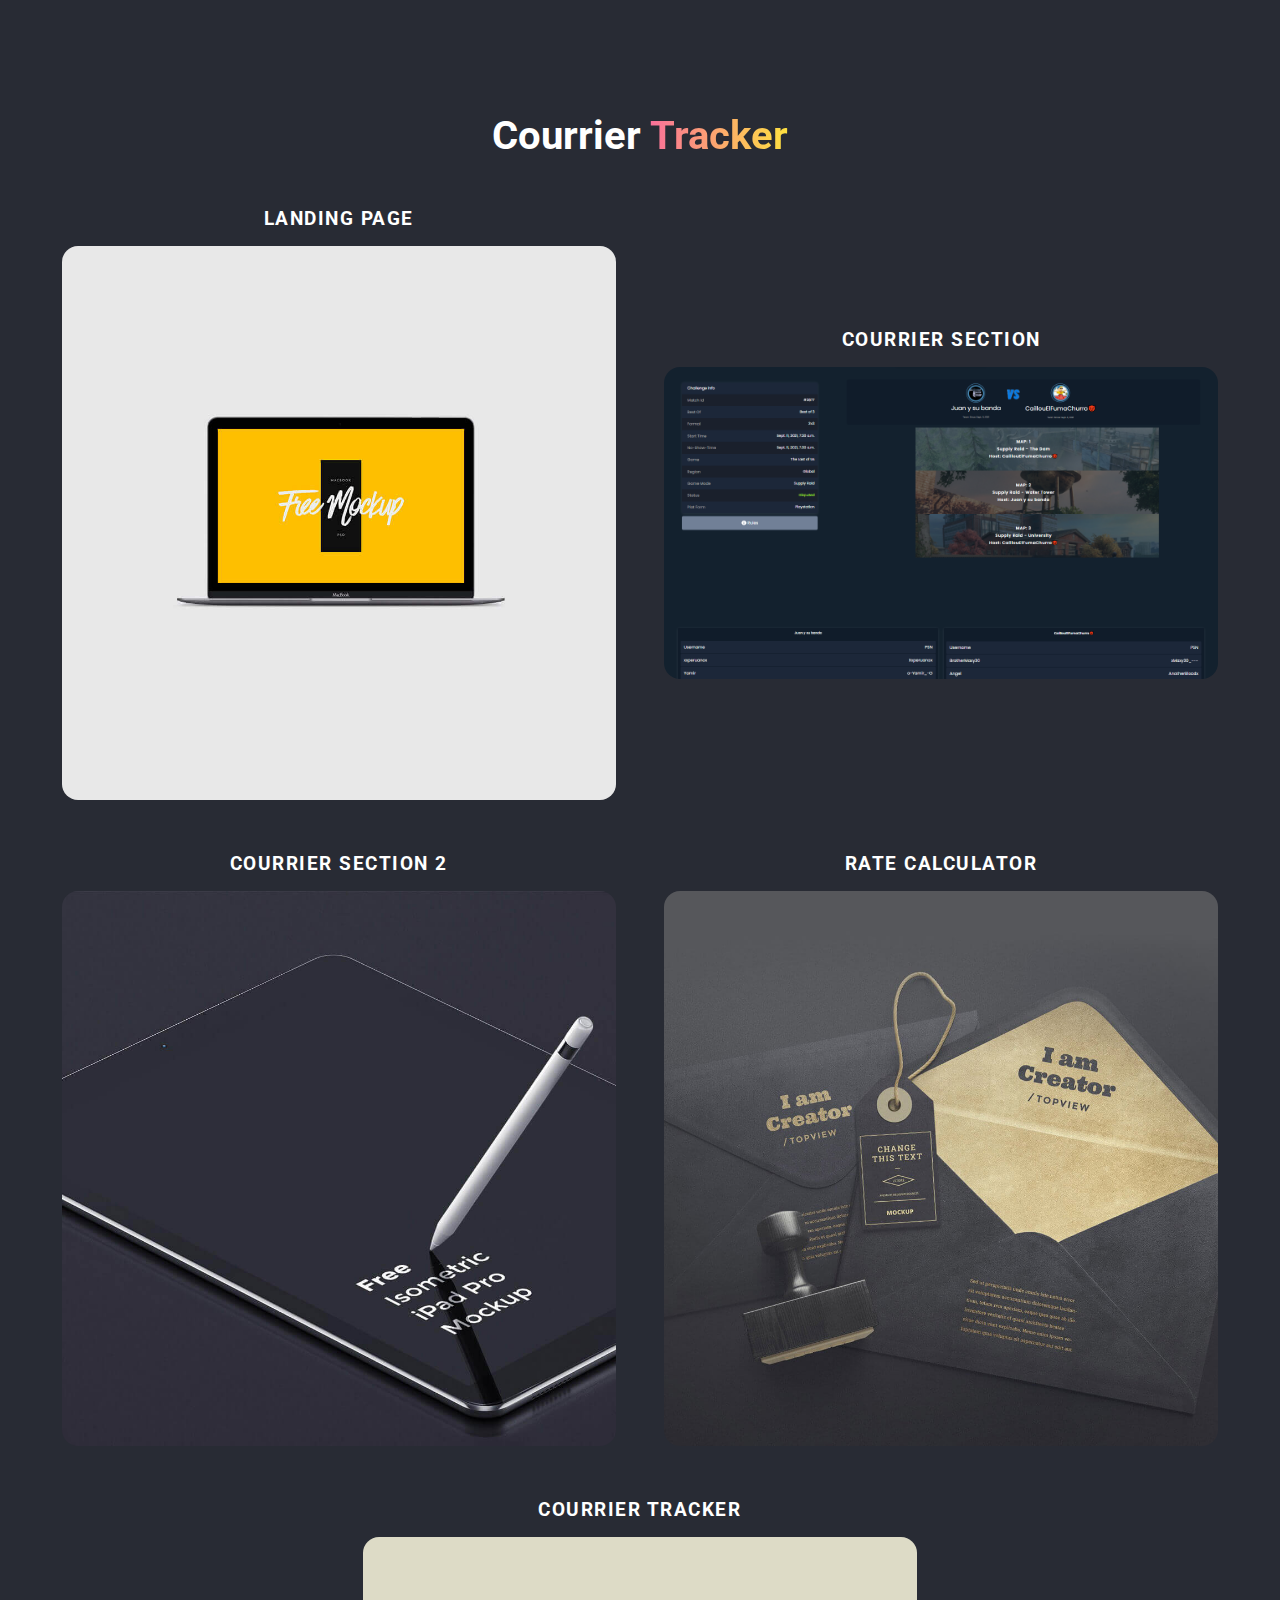
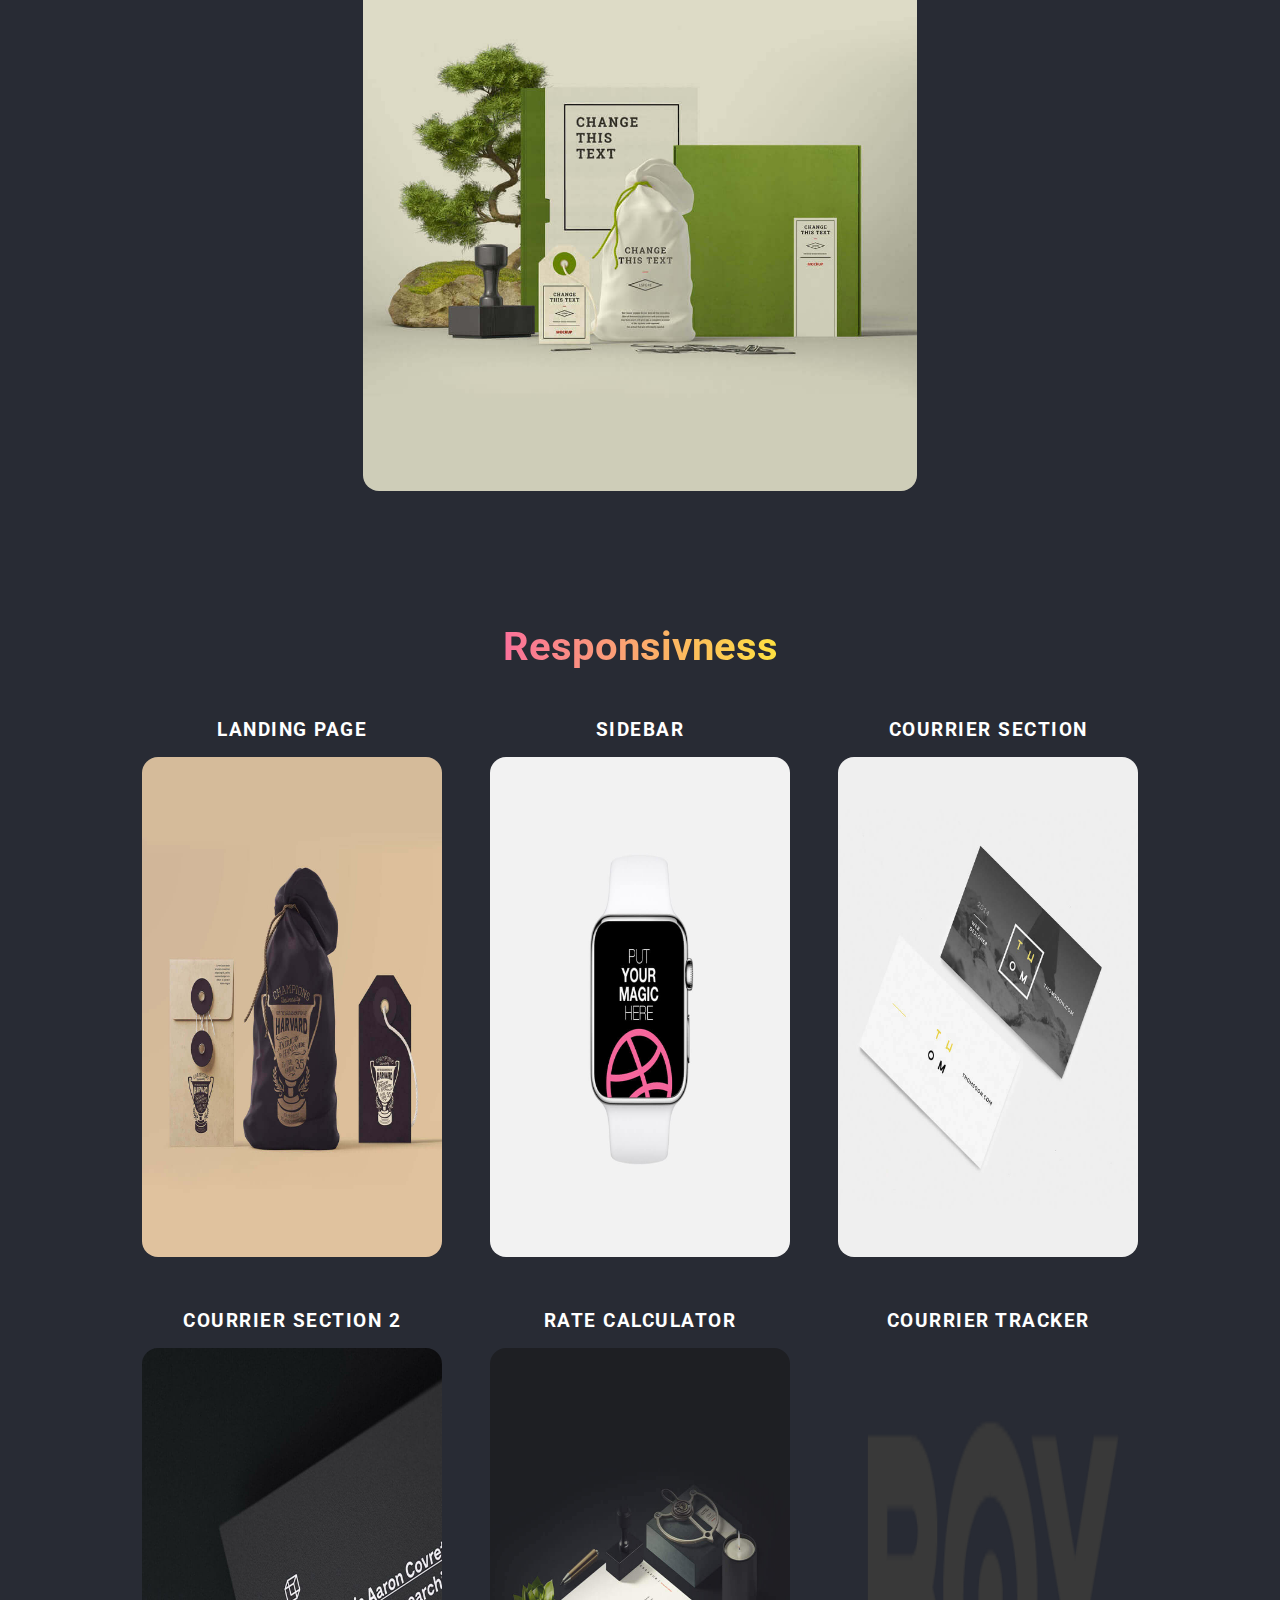
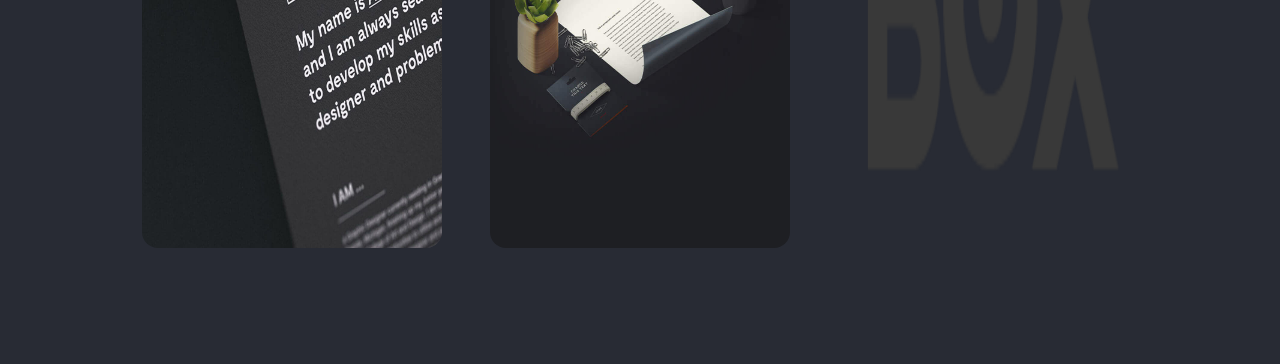
<file: pr.html>
<!DOCTYPE html>
<html lang="en">

<head>
    <meta charset="UTF-8">
    <meta http-equiv="X-UA-Compatible" content="IE=edge">
    <meta name="viewport" content="width=device-width, initial-scale=1.0">
    <title>Document</title>
    <link rel="stylesheet" href="style.css">
</head>

<body>
    <div class="ProjectReview">
        <h1>Courrier <span>Tracker </span> </h1>
        <div class="PR">
            <h3>Landing Page</h3><img src="/static/images/portfolio-01.jpg" alt="Landing Page">
        </div>
        <div class="PR">
            <h3>Courrier Section</h3><img src="/static/images/portfolio-02.png" alt="Courrier Section">
        </div>
        <div class="PR">
            <h3>Courrier Section 2</h3><img src="/static/images/portfolio-03.jpg" alt="Courrier Section 2">
        </div>
        <div class="PR">
            <h3>Rate Calculator</h3><img src="static/images/portfolio-04.jpg" alt="Rate Calculator">
        </div>
        <div class="PR">
            <h3>Courrier Tracker</h3><img src="/static/images/portfolio-05.jpg" alt="Courrier Tracker">
        </div>
        <h1 style="margin-top: 5rem; width: 100%;"><span>Responsivness</span></h1>
        <div class="Responsivness">
            <div class="PR PRMOB">
                <h3>Landing Page</h3><img src="/static/images/portfolio-06.jpg" alt="Landing Page">
            </div>
            <div class="PR PRMOB">
                <h3>Sidebar</h3><img src="/static/images/portfolio-07.jpg" alt="Sidebar">
            </div>
            <div class="PR PRMOB">
                <h3>Courrier Section</h3><img src="/static/images/portfolio-08.jpg" alt="Courrier Section">
            </div>
            <div class="PR PRMOB">
                <h3>Courrier Section 2</h3><img src="/static/images/portfolio-09.jpg" alt="Courrier Section 2">
            </div>
            <div class="PR PRMOB">
                <h3>Rate Calculator</h3><img src="/static/images/portfolio-010.jpg" alt="Rate Calculator">
            </div>
            <div class="PR PRMOB">
                <h3>Courrier Tracker</h3><img src="/static/images/images-logo.png" alt="Courrier Tracker">
            </div>
        </div>
    </div>

</body>

</html>
</file>
<file: style.css>
@import url(https://fonts.googleapis.com/css2?family=Roboto:wght@400;500;700&display=swap);
@import url(https://fonts.googleapis.com/css2?family=Open+Sans:wght@400;700&display=swap);
html{
   scroll-behavior: smooth;
}
*,*::before,*::after{
   margin: 0;
   padding: 0;
   box-sizing: border-box;
   font-family: 'Roboto', sans-serif;
}
body{
   scroll-behavior: smooth;
}
button,a{
   border: none;
   outline: none;
   cursor: pointer;
   text-decoration: none;
   color: inherit;
}
ul{
   list-style: none;
}
.Contact {
  padding: 5rem 1.5rem;
  min-height: 50vh;
}

.Contact h1 {
  text-align: center;
  font-size: 2.5rem;
  text-transform: uppercase;
  color: #282b34;
}

.Contact h1 span {
  background: linear-gradient(to right, #fa709a 0%, #fee140 100%);
  -webkit-text-fill-color: transparent;
  -webkit-background-clip: text;
}

.Contact form {
  display: -webkit-flex;
  display: flex;
  -webkit-align-items: center;
          align-items: center;
  -webkit-flex-direction: column;
          flex-direction: column;
  margin-top: 2rem;
}

.Contact form .Contact__Message {
  text-align: left;
  display: block;
  width: 100%;
  margin-bottom: 1rem;
}

.Contact form .inputWrapper {
  width: 100%;
  max-width: 500px;
  margin-bottom: 1.5rem;
}

.Contact form .inputWrapper input, .Contact form .inputWrapper textarea {
  width: 100%;
  padding: 0.7rem;
  outline: none;
  border: none;
  border-bottom: 1px solid #282b34;
}

.Contact form .Contact__Btn {
  padding: 1rem;
  width: 200px;
  letter-spacing: 1.2px;
  background: linear-gradient(to right, #fa709a 0%, #fee140 100%);
  border-radius: 2rem;
  color: #fff;
  font-weight: bolder;
  font-size: 1.2rem;
}
/*# sourceMappingURL=Contact.css.map */
.Footer {
  background: #3d3e52;
  padding: 1rem 1.5rem;
}

.Footer .footerLogo img {
  width: 120px;
  display: block;
  margin: auto;
}

.Footer .Socials {
  display: -webkit-flex;
  display: flex;
  grid-gap: 1rem;
  gap: 1rem;
  width: 100%;
  -webkit-align-items: center;
          align-items: center;
  -webkit-justify-content: center;
          justify-content: center;
  margin-top: 1rem;
}

.Footer .Socials img {
  width: 20px;
}

.Footer .PP {
  display: -webkit-flex;
  display: flex;
  -webkit-justify-content: center;
          justify-content: center;
  grid-gap: 1rem;
  gap: 1rem;
  margin: 1rem 0;
  color: #fff;
}

.Footer .Since {
  text-align: center;
  margin-bottom: 1rem;
  color: #111;
}
/*# sourceMappingURL=Footer.css.map */
header {
  display: -webkit-flex;
  display: flex;
  -webkit-justify-content: space-between;
          justify-content: space-between;
  padding: 1rem 3rem;
  position: fixed;
  top: 0;
  left: 0;
  width: 100%;
  z-index: 5;
}

header img {
  width: 80px;
  z-index: 5;
  display: inline-block;
  position: relative;
}

header ul {
  list-style: none;
  display: -webkit-flex;
  display: flex;
}

header ul li a {
  padding: 1rem 12px;
  display: inline-block;
  text-decoration: none;
  color: #fff;
  text-transform: uppercase;
  letter-spacing: 1.2px;
  transition: .3s;
}

header ul li a:hover {
  background: linear-gradient(to right, #fa709a 0%, #fee140 100%);
  -webkit-background-clip: text;
  -webkit-text-fill-color: transparent;
}

header ul li a.activeLink {
  background: linear-gradient(to right, #fa709a 0%, #fee140 100%);
  -webkit-background-clip: text;
  -webkit-text-fill-color: transparent;
}

header ul .heroBtn a {
  border-radius: 2rem;
  padding: 1rem;
  background: linear-gradient(to right, #fa709a 0%, #fee140 100%);
  color: #fff;
}

header .bars {
  width: 40px;
  height: 30px;
  position: relative;
  -webkit-transform: translateY(12px);
          transform: translateY(12px);
  z-index: 5;
  display: none;
  transition-delay: .3s;
}

header .bars .bar {
  width: 40px;
  background: #fff;
  height: 2px;
  position: absolute;
  left: 0;
  transition: .3s;
  transition-delay: .3s;
}

header .bars .bar2 {
  top: 14px;
  width: 25px;
  transition: .3s;
  transition-delay: .3s;
}

header .bars .bar2:before, header .bars .bar2::after {
  position: absolute;
  width: 30px;
  background: #fff;
  height: 2px;
  content: '';
  transition: .3s;
  transition-delay: .3s;
}

header .bars .bar2:before {
  top: -7px;
}

header .bars .bar2::after {
  top: 7px;
}

header .bars .bar3 {
  bottom: 0;
}

header .bars .barArrow {
  border: solid #fff;
  border-width: 0 2px 2px 0;
  display: inline-block;
  padding: 6px;
  position: absolute;
  top: 8px;
  right: -6px;
  transition: .3s;
  transform: rotate(135deg);
  -webkit-transform: rotate(135deg);
}

header .barsActive .bar {
  background: #282b34;
}

header .barsActive .bar::after, header .barsActive .bar::before {
  background-color: #282b34;
}

header .barsActive .bar2 {
  width: 35px;
}

header .barsActive .barArrow {
  transform: rotate(-45deg);
  -webkit-transform: rotate(-45deg);
  right: 0;
  border-color: #282b34;
}

header .mobileNav {
  width: 100%;
  position: fixed;
  top: 0;
  left: 100%;
  background: #f4f4f4;
  min-height: 100vh;
  opacity: 0;
  transition: .3s;
  display: none;
}

header .mobileNav ul {
  display: -webkit-flex;
  display: flex;
  -webkit-flex-direction: column;
          flex-direction: column;
  -webkit-align-items: center;
          align-items: center;
  -webkit-justify-content: center;
          justify-content: center;
  min-height: 100vh;
}

header .mobileNav ul a {
  color: #282b34;
  text-align: left;
}

header .mobileNav ul .mobileNavBtn a {
  background: linear-gradient(to right, #fa709a 0%, #fee140 100%);
  border-radius: 24px;
  color: #fff;
}

header .mobileNavActive {
  left: 0;
  opacity: 1;
}

.headerBg {
  background: #282b34;
  box-shadow: 0 4px 17px rgba(0, 0, 0, 0.1);
}

@media (max-width: 650px) {
  header {
    padding: 1rem 1.5rem;
  }
  header > ul li {
    display: none;
  }
  header .bars {
    display: block;
  }
  header .mobileNav {
    display: block;
  }
}
/*# sourceMappingURL=Header.css.map */
.hero {
  background-color: #282b34;
  min-height: 100vh;
  display: -webkit-flex;
  display: flex;
  -webkit-flex-direction: column-reverse;
          flex-direction: column-reverse;
  -webkit-justify-content: center;
          justify-content: center;
  grid-row-gap: 4rem;
  row-gap: 4rem;
  padding: 4rem 1.5rem;
  overflow: hidden;
}

.hero .hero__img {
  width: 100%;
}

.hero .hero__img img {
  width: 100%;
  max-width: 500px;
  min-width: 300px;
  display: block;
  margin: auto;
  -webkit-animation: img 2.5s ease infinite;
          animation: img 2.5s ease infinite;
}

@-webkit-keyframes img {
  0% {
    -webkit-transform: translateY(-5px);
            transform: translateY(-5px);
  }
  50% {
    -webkit-transform: translateY(5px);
            transform: translateY(5px);
  }
  100% {
    -webkit-transform: translateY(-5px);
            transform: translateY(-5px);
  }
}

@keyframes img {
  0% {
    -webkit-transform: translateY(-5px);
            transform: translateY(-5px);
  }
  50% {
    -webkit-transform: translateY(5px);
            transform: translateY(5px);
  }
  100% {
    -webkit-transform: translateY(-5px);
            transform: translateY(-5px);
  }
}

.hero .hero__content {
  color: #fff;
  font-family: "open sans", sans-serif;
  text-transform: uppercase;
  width: 100%;
}

.hero .hero__content h1 span {
  background: -webkit-linear-gradient(#fa709a, #fee140);
  -webkit-background-clip: text;
  -webkit-text-fill-color: transparent;
}

.hero .hero__content h3 {
  margin: 1rem 0;
}

.hero .hero__content .hero__btn {
  padding: 1rem 1.5rem;
  border-radius: 24px;
  display: inline-block;
  border: none;
  outline: none;
  background: linear-gradient(to right, #fa709a 0%, #fee140 100%);
  color: #fff;
  text-transform: uppercase;
  letter-spacing: 2px;
  font-weight: bolder;
}

@media (min-width: 650px) {
  .hero {
    -webkit-flex-direction: row;
            flex-direction: row;
    -webkit-align-items: center;
            align-items: center;
    padding: 5rem 3rem;
  }
  .hero .hero__content h1 {
    font-size: 2rem;
  }
  .hero .hero__content h3 {
    font-size: 1.2rem;
    margin: 1.5rem 0;
  }
  .hero .hero__content .hero__btn {
    padding: 1.3rem 2rem;
    border-radius: 3rem;
    cursor: pointer;
  }
}

@media (min-width: 800px) {
  .hero {
    padding: 5rem 5rem;
  }
  .hero .hero__content h1 {
    font-size: 3rem;
  }
  .hero .hero__content h3 {
    font-size: 1.5rem;
    margin: 2rem 0;
  }
}
/*# sourceMappingURL=Hero.css.map */
.Skills {
  min-height: 100vh;
  background: #282b34;
  padding: 5rem 1.5rem;
}

.Skills h1 {
  text-align: center;
  font-size: 2.5rem;
  text-transform: uppercase;
  color: #fff;
}

.Skills h1 span {
  background: linear-gradient(to right, #fa709a 0%, #fee140 100%);
  -webkit-text-fill-color: transparent;
  -webkit-background-clip: text;
}

.Skills div {
  position: relative;
  min-height: 80vh;
}

.Skills div h3, .Skills div h2, .Skills div span {
  display: inline-block;
  padding: 1rem;
  border-radius: 50%;
  width: 100px;
  height: 100px;
  display: -ms-grid;
  display: grid;
  place-items: center;
  text-align: center;
  color: #fff;
  position: absolute;
}

.Skills div #HTML {
  top: 10%;
  right: 10%;
  -webkit-transform: rotate(30deg);
          transform: rotate(30deg);
}

.Skills div #CSS {
  top: 10%;
  left: 10%;
  -webkit-transform: rotate(-30deg);
          transform: rotate(-30deg);
}

.Skills div #Javascript {
  top: 10%;
  left: 50%;
  -webkit-transform: translateX(-50%);
          transform: translateX(-50%);
}

.Skills div #React {
  top: 20%;
  left: 20%;
  -webkit-transform: rotate(-30deg);
          transform: rotate(-30deg);
}

.Skills div #Redux {
  top: 20%;
  right: 20%;
  -webkit-transform: rotate(30deg);
          transform: rotate(30deg);
}

.Skills div #Mongo {
  top: 30%;
  right: 50%;
  -webkit-transform: translateX(50%);
          transform: translateX(50%);
}

.Skills div #Express {
  top: 40%;
  right: 50%;
  -webkit-transform: translateX(50%);
          transform: translateX(50%);
}

.Skills div #Next {
  top: 50%;
  right: 50%;
  -webkit-transform: translateX(50%);
          transform: translateX(50%);
}

.Skills div #Node {
  top: 70%;
  right: 50%;
  -webkit-transform: translateX(50%);
          transform: translateX(50%);
}

.Skills div #Gsap {
  top: 30%;
  left: 5%;
  -webkit-transform: rotate(-90deg);
          transform: rotate(-90deg);
}

.Skills div #API {
  top: 30%;
  right: 5%;
  -webkit-transform: rotate(90deg);
          transform: rotate(90deg);
}

.Skills div #Spring {
  top: 42%;
  left: 5%;
  -webkit-transform: rotate(-90deg);
          transform: rotate(-90deg);
}

.Skills div #FramerMotion {
  top: 42%;
  right: 5%;
  -webkit-transform: rotate(90deg);
          transform: rotate(90deg);
}

.Skills div #Bootstrap {
  top: 57%;
  left: 5%;
  -webkit-transform: rotate(-90deg);
          transform: rotate(-90deg);
}

.Skills div #Material {
  top: 57%;
  right: 5%;
  -webkit-transform: rotate(90deg);
          transform: rotate(90deg);
}

.Skills div #Formik {
  top: 70%;
  right: 5%;
  -webkit-transform: rotate(90deg);
          transform: rotate(90deg);
}

.Skills div #Yup {
  top: 70%;
  left: 5%;
  -webkit-transform: rotate(-90deg);
          transform: rotate(-90deg);
}

.Skills div #Firebase {
  top: 60%;
  right: 50%;
  -webkit-transform: translateX(50%);
          transform: translateX(50%);
}

.Skills div #JSON {
  top: 80%;
  left: 5%;
  -webkit-transform: rotate(-90deg);
          transform: rotate(-90deg);
}

.Skills div #AJAX {
  top: 82%;
  right: 5%;
  -webkit-transform: rotate(90deg);
          transform: rotate(90deg);
}

.Skills div #Python {
  bottom: -10%;
  right: 50%;
  -webkit-transform: translateX(50%);
          transform: translateX(50%);
}

.Skills div #Flask {
  bottom: -2%;
  right: 50%;
  -webkit-transform: translateX(50%);
          transform: translateX(50%);
}
/*# sourceMappingURL=Skills.css.map */
.Projects {
  min-height: 100vh;
  background: #f4f4f4;
  padding: 5rem 5% 2rem;
}

.Projects h1 {
  text-align: center;
  font-size: 2.5rem;
  text-transform: uppercase;
}

.Projects h1 span {
  background: linear-gradient(to right, #fa709a 0%, #fee140 100%);
  -webkit-text-fill-color: transparent;
  -webkit-background-clip: text;
}

.Projects .Projects__Gallery {
  margin-top: 5rem;
  display: -webkit-flex;
  display: flex;
  grid-gap: 3rem;
  gap: 3rem;
  -webkit-flex-wrap: wrap;
          flex-wrap: wrap;
  -webkit-justify-content: center;
          justify-content: center;
}

.Projects .Project {
  position: relative;
  width: 45%;
}

.Projects .Project .Project__Img {
  overflow: hidden;
  border-radius: 1rem;
  box-shadow: 0 8px 24px rgba(0, 0, 0, 0.1), 0 -8px 24px rgba(0, 0, 0, 0.3);
}

.Projects .Project .Project__Img img {
  width: 100%;
}

.Projects .Project__Content {
  padding: 1rem;
  display: -webkit-flex;
  display: flex;
  -webkit-flex-direction: column;
          flex-direction: column;
  -webkit-justify-content: center;
          justify-content: center;
  -webkit-align-items: center;
          align-items: center;
}

.Projects .Project__Content h3 {
  letter-spacing: 2px;
  text-transform: uppercase;
}

.Projects .Project__Content .Project__Btns {
  display: -webkit-flex;
  display: flex;
  -webkit-justify-content: space-between;
          justify-content: space-between;
  margin-top: 0.5rem;
  letter-spacing: 1.5px;
  text-transform: uppercase;
  width: 185px;
}

.Projects .Project__Content .Project__Btns a {
  background: linear-gradient(to right, #fa709a 0%, #fee140 100%);
  color: white;
  padding: 6px 0;
  border-radius: 30px;
  width: 90px;
  text-align: center;
  text-decoration: none;
  letter-spacing: 2px;
  font-size: 0.8rem;
}

.Projects .Project__Content .Project__Btns .previewBtn {
  background: none;
  color: #212122;
  border: 1px solid #ccc;
}

@media (max-width: 650px) {
  .Projects .Project {
    width: 100%;
  }
}
/*# sourceMappingURL=Projects.css.map */
.projectHeader {
  background: #3d3e52;
}

.projectHeader .back {
  position: relative;
  width: 80px;
  height: 60px;
  cursor: pointer;
  -webkit-transform: scale(0.5) rotate(180deg) translate(40px, 0px);
          transform: scale(0.5) rotate(180deg) translate(40px, 0px);
}

.projectHeader .back .backArrow {
  position: absolute;
  top: 25px;
  width: 90%;
  height: 10px;
  background-color: #fff;
  box-shadow: 0 3px 5px rgba(0, 0, 0, 0.2);
}

.projectHeader .back .backArrow::before, .projectHeader .back .backArrow::after {
  content: "";
  position: absolute;
  width: 60%;
  height: 10px;
  right: -8px;
  background-color: #fff;
}

.projectHeader .back .backArrow::after {
  top: -12px;
  -webkit-transform: rotate(45deg);
          transform: rotate(45deg);
}

.projectHeader .back .backArrow::before {
  top: 12px;
  box-shadow: 0 3px 5px rgba(0, 0, 0, 0.2);
  -webkit-transform: rotate(-45deg);
          transform: rotate(-45deg);
}

.ProjectReview {
  min-height: 100vh;
  background: #282b34;
  width: 100%;
  padding: 7rem 1.5rem;
  color: #fff;
  display: -webkit-flex;
  display: flex;
  -webkit-flex-wrap: wrap;
          flex-wrap: wrap;
  -webkit-justify-content: center;
          justify-content: center;
  -webkit-align-items: center;
          align-items: center;
  grid-gap: 3rem;
  gap: 3rem;
}

.ProjectReview h1 {
  text-align: center;
  font-size: 2.5rem;
  width: 100%;
}

.ProjectReview h1 span {
  background: linear-gradient(to right, #fa709a 0%, #fee140 100%);
  -webkit-background-clip: text;
  -webkit-text-fill-color: transparent;
}

.ProjectReview .PR {
  width: 45%;
  border-radius: 1rem;
  overflow: hidden;
  text-align: center;
}

.ProjectReview .PR h3 {
  margin-bottom: 1rem;
  text-align: center;
  font-size: 1.2rem;
  text-transform: uppercase;
  letter-spacing: 1.5px;
}

.ProjectReview .PR img {
  width: 100%;
  border-radius: 1rem;
}

.ProjectReview .Responsivness {
  display: -webkit-flex;
  display: flex;
  grid-gap: 3rem;
  gap: 3rem;
  -webkit-flex-wrap: wrap;
          flex-wrap: wrap;
  -webkit-justify-content: center;
          justify-content: center;
}

.ProjectReview .Responsivness .PR {
  max-width: 300px;
}

.ProjectReview .Responsivness .PR img {
  height: 500px;
}

@media (max-width: 650px) {
  .ProjectReview .PR {
    width: 100%;
  }
}
</file>
